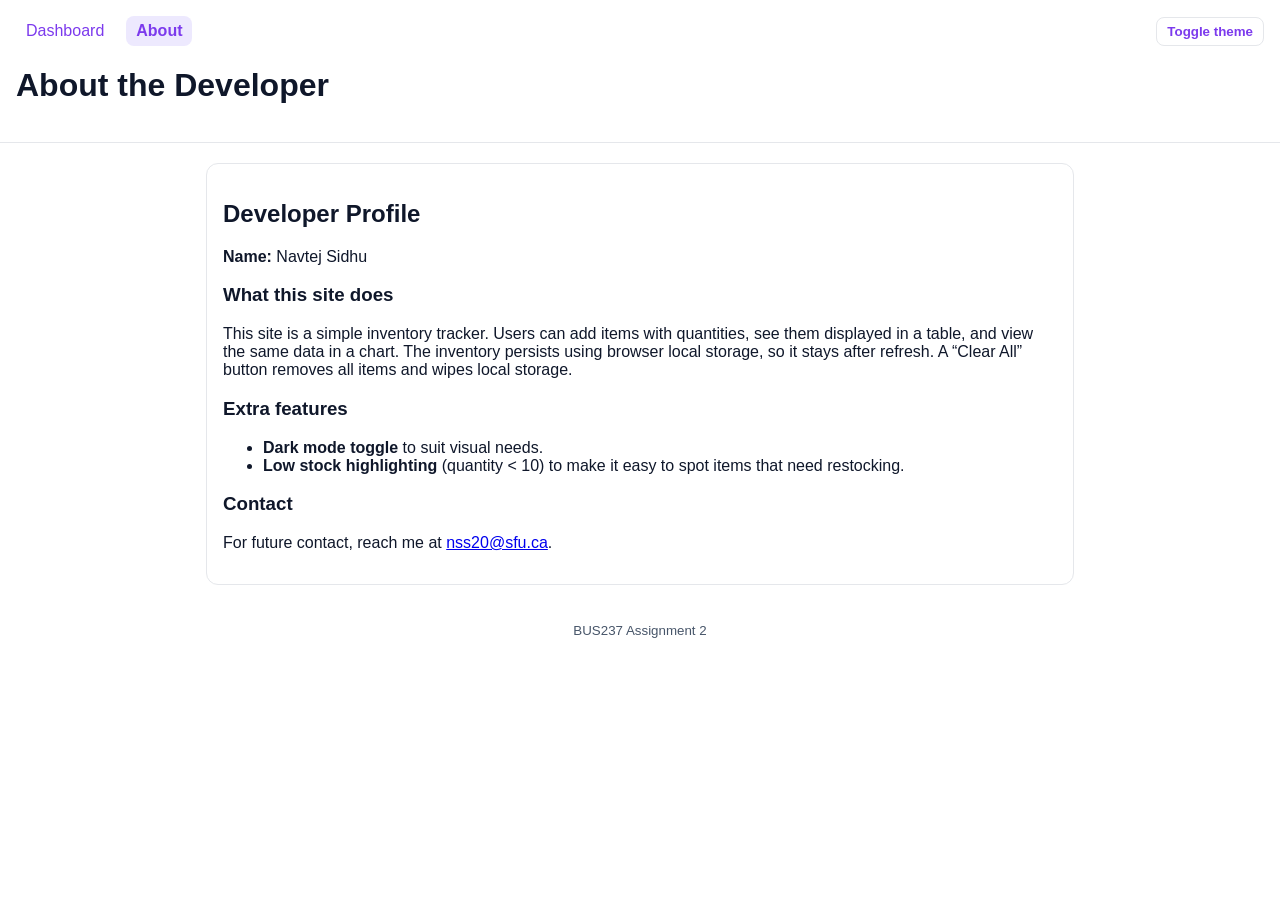
<file: about.html>
<!DOCTYPE html>
<html lang="en">
<head>
  <meta charset="UTF-8" />
  <meta name="viewport" content="width=device-width, initial-scale=1.0" />
  <title>About</title>
  <link rel="stylesheet" href="styles.css" />
</head>
<body>
  <header class="site-header">
    <nav class="nav">
      <a href="index.html" class="nav-link">Dashboard</a>
      <a href="about.html" class="nav-link active">About</a>
      <button type="button" id="themeToggle" class="theme-toggle">Toggle theme</button>
    </nav>
    <h1>About the Developer</h1>
  </header>

  <main class="container">
    <section class="card">
      <h2>Developer Profile</h2>

      <p><strong>Name:</strong> Navtej Sidhu</p>

      <h3>What this site does</h3>
      <p>
        This site is a simple inventory tracker. Users can add items with quantities, see them displayed
        in a table, and view the same data in a chart. The inventory persists using browser local storage,
        so it stays after refresh. A “Clear All” button removes all items and wipes local storage.
      </p>

      <h3>Extra features</h3>
      <ul>
        <li><strong>Dark mode toggle</strong> to suit visual needs.</li>
        <li><strong>Low stock highlighting</strong> (quantity &lt; 10) to make it easy to spot items that need restocking.</li>
      </ul>

      <h3>Contact</h3>
      <p>
        For future contact, reach me at
        <a href="mailto:nss20@sfu.ca">nss20@sfu.ca</a>.
      </p>
    </section>
  </main>

  <footer class="footer">
    <small>BUS237 Assignment 2</small>
  </footer>

  <script src="app.js"></script>
</body>
</html>
</file>
<file: styles.css>
/* =========================
   Theme Variables
========================= */

:root {
  --bg: #ffffff;
  --surface: #ffffff;
  --text: #0f172a;
  --muted: #475569;
  --border: #e5e7eb;

  /* Purple accents */
  --accent: #7c3aed;
  --accent-soft: #ede9fe;

  --danger: #dc2626;
  --success: #16a34a;
}

html[data-theme="dark"] {
  --bg: #000000;
  --surface: #0b0b0b;
  --text: #f8fafc;
  --muted: #94a3b8;
  --border: #27272a;

  --accent: #7c3aed;
  --accent-soft: #2a163f;

  --danger: #ef4444;
  --success: #22c55e;
}

/* =========================
   Base Layout
========================= */

* {
  box-sizing: border-box;
}

body {
  margin: 0;
  font-family: Arial, sans-serif;
  background: var(--bg);
  color: var(--text);
}

.site-header {
  padding: 16px;
  background: var(--surface);
  border-bottom: 1px solid var(--border);
}

.nav {
  display: flex;
  align-items: center;
  gap: 12px;
  margin-bottom: 10px;
}

.nav-link {
  text-decoration: none;
  color: var(--accent);
  padding: 6px 10px;
  border-radius: 8px;
}

.nav-link.active {
  background: var(--accent-soft);
  font-weight: 700;
}

.theme-toggle {
  margin-left: auto;
  background: transparent;
  color: var(--accent);
  border: 1px solid var(--border);
  padding: 6px 10px;
  border-radius: 8px;
  cursor: pointer;
}

.container {
  max-width: 900px;
  margin: 20px auto;
  padding: 0 16px;
  display: grid;
  gap: 16px;
}

.card {
  background: var(--surface);
  border: 1px solid var(--border);
  border-radius: 12px;
  padding: 16px;
}

/* =========================
   Form Styling
========================= */

.form {
  display: grid;
  gap: 12px;
}

.field {
  display: grid;
  gap: 6px;
}

input {
  padding: 10px;
  border: 1px solid var(--border);
  border-radius: 10px;
  background: transparent;
  color: var(--text);
}

.actions {
  display: flex;
  gap: 10px;
}

button {
  padding: 10px 14px;
  border: 0;
  border-radius: 10px;
  background: var(--accent);
  color: #ffffff;
  cursor: pointer;
  font-weight: 600;
}

button.danger {
  background: var(--danger);
}

button:hover {
  opacity: 0.9;
}

/* =========================
   Messages
========================= */

.message {
  min-height: 18px;
  font-size: 0.95rem;
}

.message.ok {
  color: var(--success);
}

.message.err {
  color: var(--danger);
}

/* =========================
   Table
========================= */

.table {
  width: 100%;
  border-collapse: collapse;
}

.table th,
.table td {
  text-align: left;
  padding: 10px;
  border-bottom: 1px solid var(--border);
}

.hint {
  font-size: 0.9rem;
  color: var(--muted);
}

/* =========================
   Footer
========================= */

.footer {
  padding: 16px;
  text-align: center;
  color: var(--muted);
}
</file>
